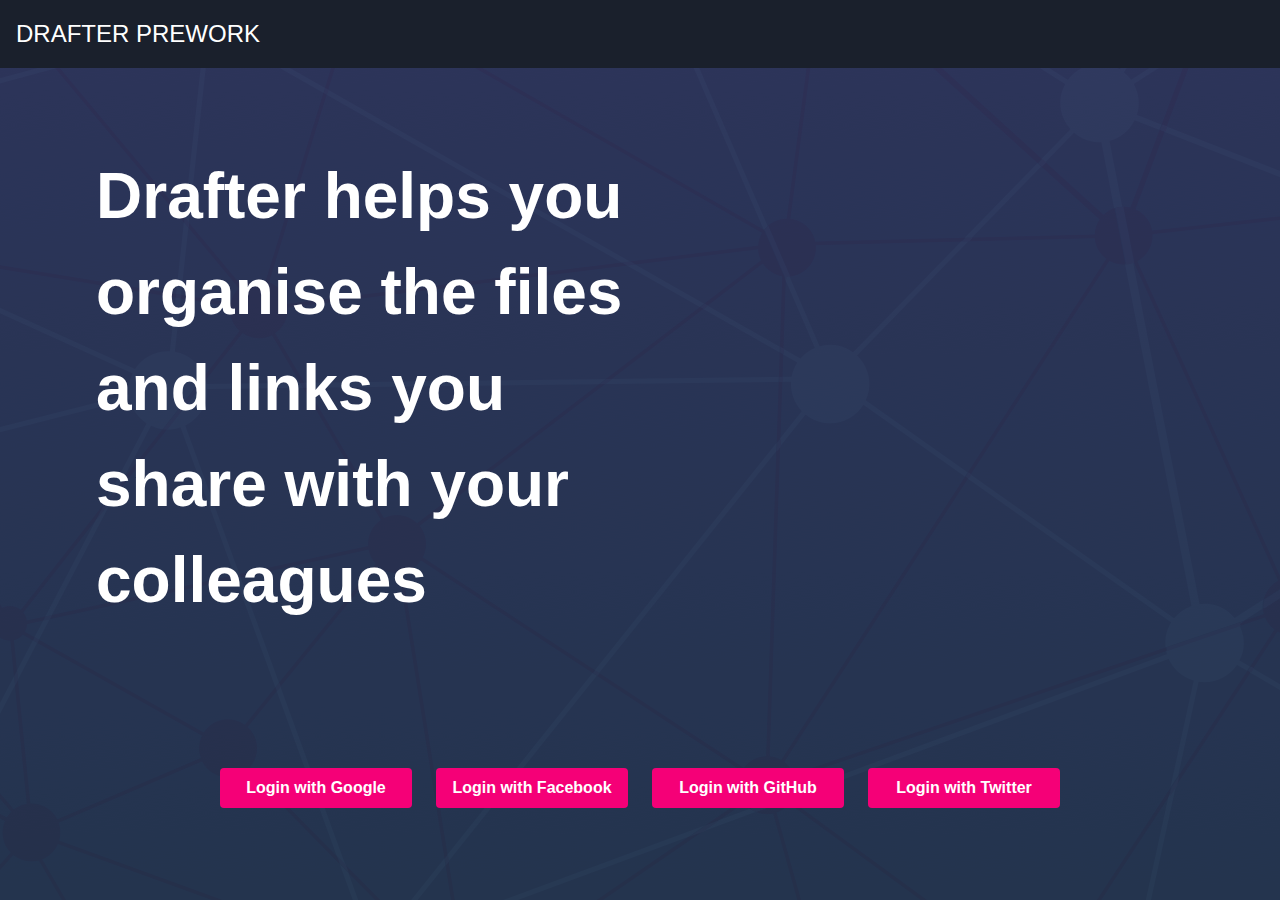
<file: index.html>
<!doctype html>
<html lang="en">
<head>
  <meta charset="utf-8">
  <title>DrafterPrework</title>
  <base href="/">
  <meta name="viewport" content="width=device-width, initial-scale=1.0">
  <link rel="icon" type="image/x-icon" href="favicon.ico">
<link rel="stylesheet" href="styles.3ef25ecb30d6b971e228.css"></head>
<body class="bg-auto bg-no-repeat bg-center ">
  <app-root></app-root>
<script src="runtime-es2015.edb2fcf2778e7bf1d426.js" type="module"></script><script src="runtime-es5.edb2fcf2778e7bf1d426.js" nomodule defer></script><script src="polyfills-es5.6696c533341b95a3d617.js" nomodule defer></script><script src="polyfills-es2015.2987770fde9daa1d8a2e.js" type="module"></script><script src="main-es2015.f0280ce37e2d7b2bb238.js" type="module"></script><script src="main-es5.f0280ce37e2d7b2bb238.js" nomodule defer></script></body>
</html>
</file>
